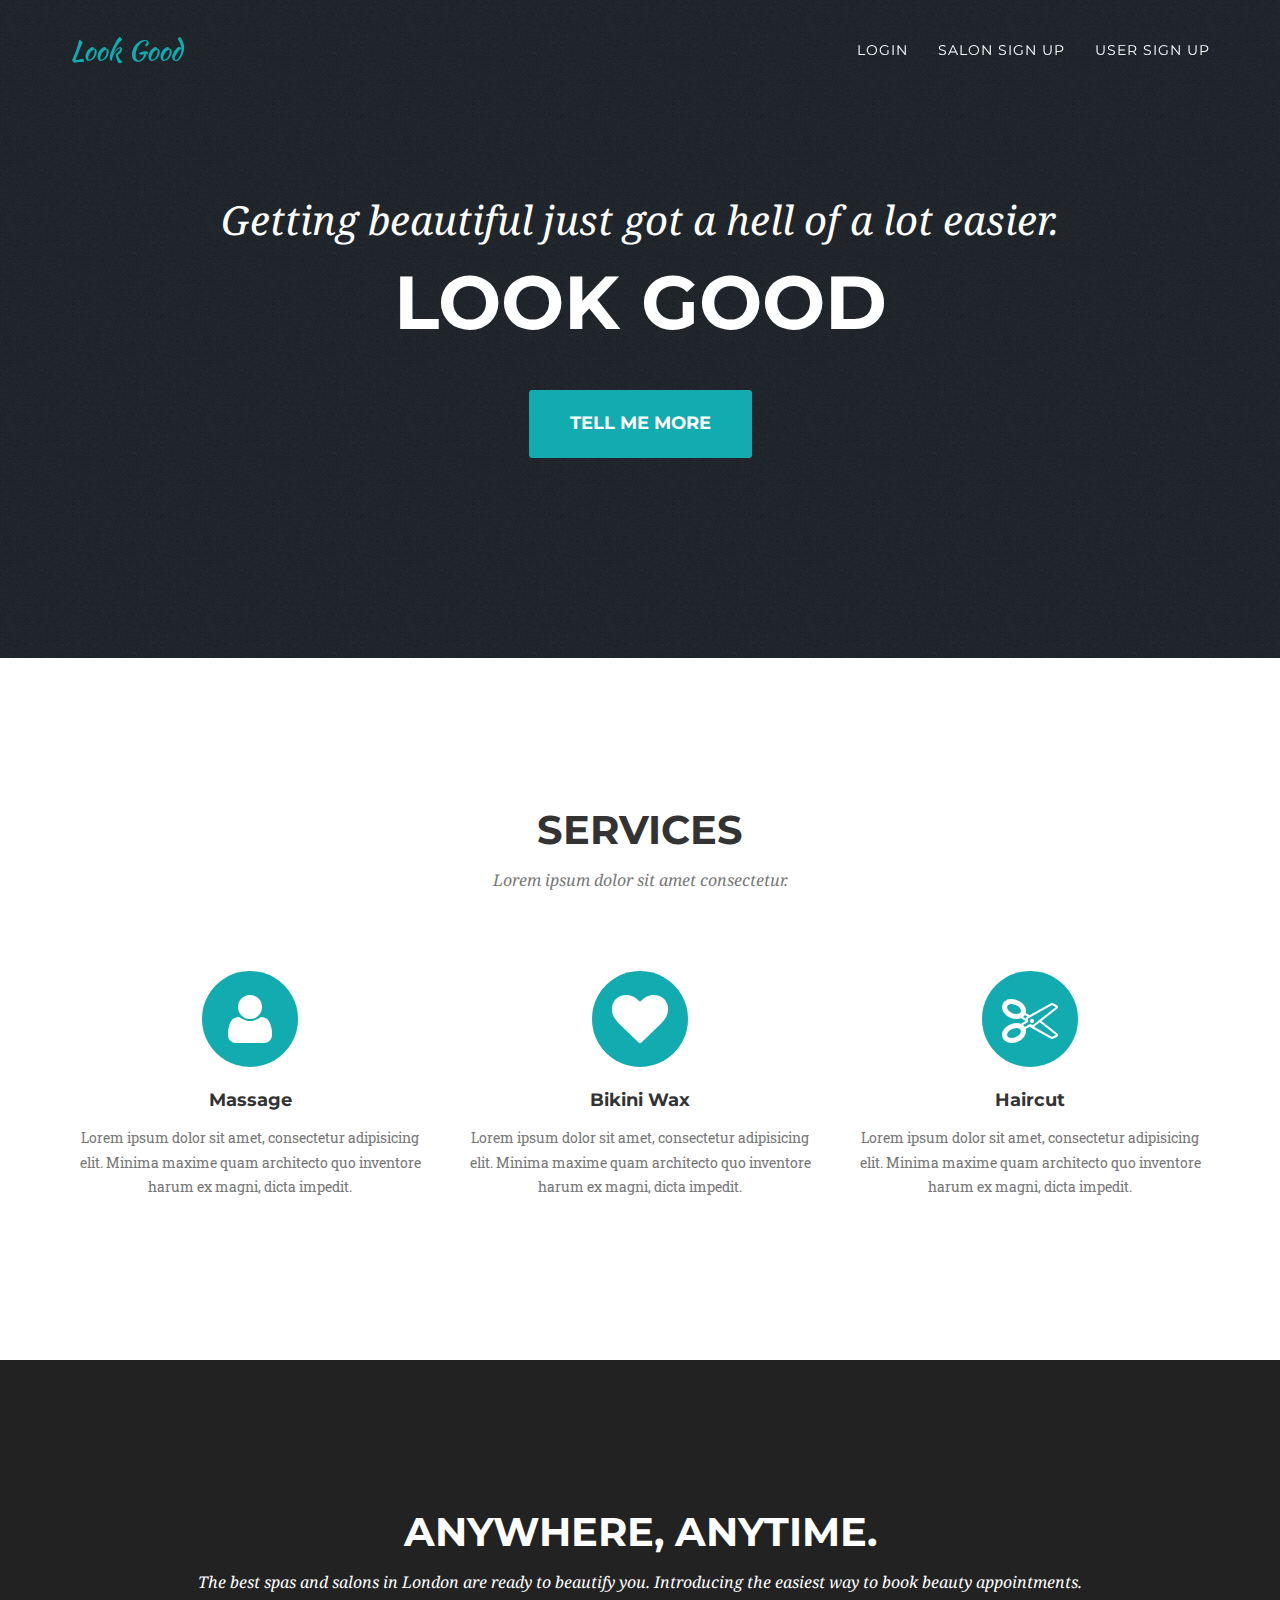
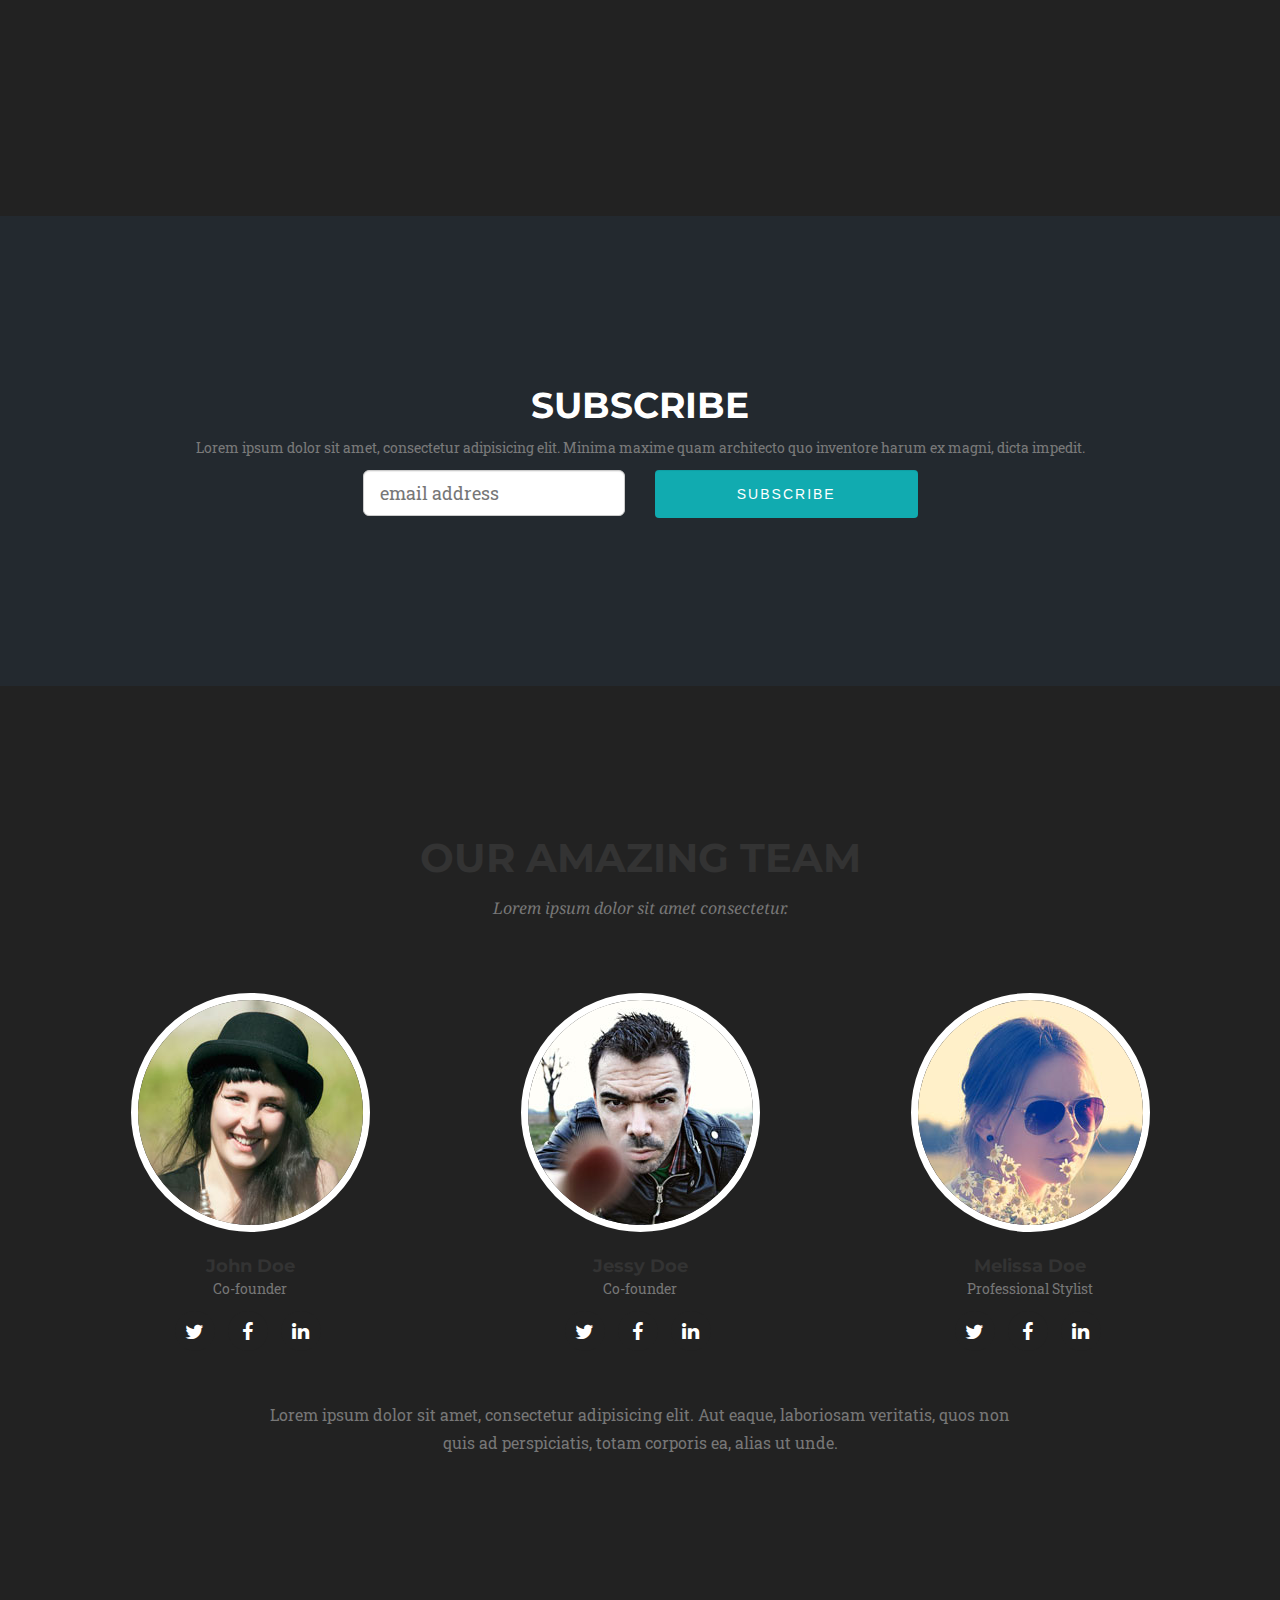
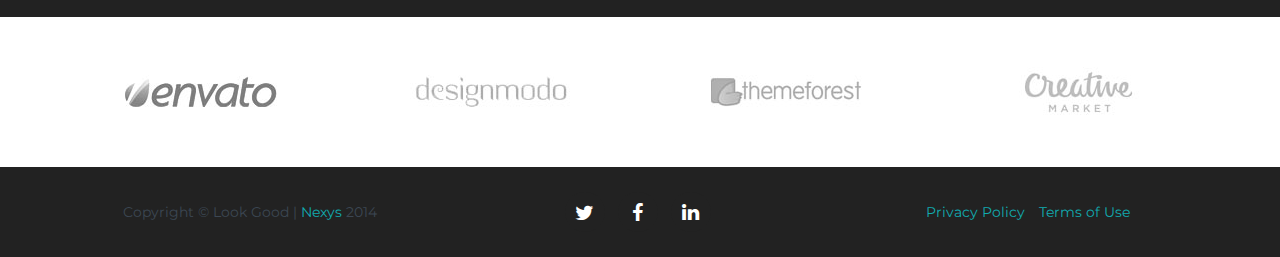
<file: index.html>
<!DOCTYPE html>
<html lang="en">

<head>

    <meta charset="utf-8">
    <meta http-equiv="X-UA-Compatible" content="IE=edge">
    <meta name="viewport" content="width=device-width, initial-scale=1">
    <meta name="description" content="">
    <meta name="author" content="">

    <title>Look Good</title>

    <!-- Bootstrap Core CSS -->
    <link href="css/bootstrap.min.css" rel="stylesheet">

    <!-- Custom CSS -->
    <link href="css/agency.css" rel="stylesheet">

    <!-- Custom Fonts -->
    <link href="font-awesome-4.1.0/css/font-awesome.min.css" rel="stylesheet" type="text/css">
    <link href="http://fonts.googleapis.com/css?family=Montserrat:400,700" rel="stylesheet" type="text/css">
    <link href='http://fonts.googleapis.com/css?family=Kaushan+Script' rel='stylesheet' type='text/css'>
    <link href='http://fonts.googleapis.com/css?family=Droid+Serif:400,700,400italic,700italic' rel='stylesheet' type='text/css'>
    <link href='http://fonts.googleapis.com/css?family=Roboto+Slab:400,100,300,700' rel='stylesheet' type='text/css'>

    <!-- HTML5 Shim and Respond.js IE8 support of HTML5 elements and media queries -->
    <!-- WARNING: Respond.js doesn't work if you view the page via file:// -->
    <!--[if lt IE 9]>
        <script src="https://oss.maxcdn.com/libs/html5shiv/3.7.0/html5shiv.js"></script>
        <script src="https://oss.maxcdn.com/libs/respond.js/1.4.2/respond.min.js"></script>
    <![endif]-->

</head>

<body id="page-top" class="index">

    <!-- Navigation -->
    <nav class="navbar navbar-default navbar-fixed-top">
        <div class="container">
            <!-- Brand and toggle get grouped for better mobile display -->
            <div class="navbar-header page-scroll">
                <button type="button" class="navbar-toggle" data-toggle="collapse" data-target="#bs-example-navbar-collapse-1">
                    <span class="sr-only">Toggle navigation</span>
                    <span class="icon-bar"></span>
                    <span class="icon-bar"></span>
                    <span class="icon-bar"></span>
                </button>
                <a class="navbar-brand page-scroll" href="#page-top">Look Good</a>
            </div>

            <!-- Collect the nav links, forms, and other content for toggling -->
            <div class="collapse navbar-collapse" id="bs-example-navbar-collapse-1">
                <ul class="nav navbar-nav navbar-right">
                    <li class="hidden">
                        <a href="#page-top"></a>
                    </li>
                    <li>
                        <a data-toggle="modal" href="#" data-target="#loginModal">Login</a>
                    </li>
                    <li>
                        <a data-toggle="modal" href="#" data-target="#formModal">Salon Sign Up</a>
                    </li>
                    
                    <li>
                        <a class="page-scroll" href="#subscribe">User Sign Up</a>
                    </li>
                </ul>
            </div>
            <!-- /.navbar-collapse -->
        </div>
        <!-- /.container-fluid -->
    </nav>

    <!-- Header -->
    <header id="hero">
        <div class="container">
            <div class="intro-text">
                <div class="intro-lead-in">
Getting beautiful just got a hell of a lot easier.</div>
                <div class="intro-heading">Look Good</div>
                <a href="#services" class="page-scroll btn btn-xl">Tell Me More</a>
            </div>
        </div>
    </header>

    <!-- Services Section -->
    <section id="services">
        <div class="container">
            <div class="row">
                <div class="col-lg-12 text-center">
                    <h2 class="section-heading">Services</h2>
                    <h3 class="section-subheading text-muted">Lorem ipsum dolor sit amet consectetur.</h3>
                </div>
            </div>
            <div class="row text-center">
                <div class="col-md-4">
                    <span class="fa-stack fa-4x">
                        <i class="fa fa-circle fa-stack-2x text-primary"></i>
                        <i class="fa fa-user fa-stack-1x fa-inverse"></i>
                    </span>
                    <h4 class="service-heading">Massage</h4>
                    <p class="text-muted">Lorem ipsum dolor sit amet, consectetur adipisicing elit. Minima maxime quam architecto quo inventore harum ex magni, dicta impedit.</p>
                </div>
                <div class="col-md-4">
                    <span class="fa-stack fa-4x">
                        <i class="fa fa-circle fa-stack-2x text-primary"></i>
                        <i class="fa fa-heart fa-stack-1x fa-inverse"></i>
                    </span>
                    <h4 class="service-heading">Bikini Wax</h4>
                    <p class="text-muted">Lorem ipsum dolor sit amet, consectetur adipisicing elit. Minima maxime quam architecto quo inventore harum ex magni, dicta impedit.</p>
                </div>
                <div class="col-md-4">
                    <span class="fa-stack fa-4x">
                        <i class="fa fa-circle fa-stack-2x text-primary"></i>
                        <i class="fa fa-scissors fa-stack-1x fa-inverse"></i>
                    </span>
                    <h4 class="service-heading">Haircut</h4>
                    <p class="text-muted">Lorem ipsum dolor sit amet, consectetur adipisicing elit. Minima maxime quam architecto quo inventore harum ex magni, dicta impedit.</p>
                </div>
            </div>
        </div>

    </section>


    <!-- About Section -->
    <section id="about">
        <div class="container">
            <div class="row">
                <div class="col-lg-12 text-center">
                    <h2 class="section-heading">Anywhere, Anytime.</h2>
                    <h3 class="section-subheading">The best spas and salons in London are ready to beautify you.
Introducing the easiest way to book beauty appointments.</h3>
                </div>
            </div>


        </div>
    </section>

       <!-- Subscribe
   ================================================== -->
   <section id="subscribe">
    <div class="container">

          <div class="row">
<div class="col-lg-12 text-center">
    <h1 class="subscribe-title">Subscribe</h1>
    <p class="subscribe-text">Lorem ipsum dolor sit amet, consectetur adipisicing elit. Minima maxime quam architecto quo inventore harum ex magni, dicta impedit.</p>
</div>

  <div class="col-lg-3 col-lg-offset-3">
    <input class="form-control input-lg" type="email" value="" name="EMAIL" class="email" id="mce-EMAIL" placeholder="email address" required>
  </div>
  <div class="col-lg-3">
    <input class="btn btn-default col-lg-2 form-control input-lg" type="submit" value="Subscribe" name="subscribe" id="mc-embedded-subscribe" class="button">
  </div>
</div>
</div>
   </section>  <!-- Subscribe Section End-->


    <!-- Team Section -->
    <section id="team" class="bg-light-gray">
        <div class="container">
            <div class="row">
                <div class="col-lg-12 text-center">
                    <h2 class="section-heading">Our Amazing Team</h2>
                    <h3 class="section-subheading text-muted">Lorem ipsum dolor sit amet consectetur.</h3>
                </div>
            </div>
            <div class="row">
                <div class="col-sm-4">
                    <div class="team-member">
                        <img src="img/team/1.jpg" class="img-responsive img-circle" alt="">
                        <h4>John Doe</h4>
                        <p class="text-muted">Co-founder</p>
                        <ul class="list-inline social-buttons">
                            <li><a href="#"><i class="fa fa-twitter"></i></a>
                            </li>
                            <li><a href="#"><i class="fa fa-facebook"></i></a>
                            </li>
                            <li><a href="#"><i class="fa fa-linkedin"></i></a>
                            </li>
                        </ul>
                    </div>
                </div>
                <div class="col-sm-4">
                    <div class="team-member">
                        <img src="img/team/2.jpg" class="img-responsive img-circle" alt="">
                        <h4>Jessy Doe</h4>
                        <p class="text-muted">Co-founder</p>
                        <ul class="list-inline social-buttons">
                            <li><a href="#"><i class="fa fa-twitter"></i></a>
                            </li>
                            <li><a href="#"><i class="fa fa-facebook"></i></a>
                            </li>
                            <li><a href="#"><i class="fa fa-linkedin"></i></a>
                            </li>
                        </ul>
                    </div>
                </div>
                <div class="col-sm-4">
                    <div class="team-member">
                        <img src="img/team/3.jpg" class="img-responsive img-circle" alt="">
                        <h4>Melissa Doe</h4>
                        <p class="text-muted">Professional Stylist</p>
                        <ul class="list-inline social-buttons">
                            <li><a href="#"><i class="fa fa-twitter"></i></a>
                            </li>
                            <li><a href="#"><i class="fa fa-facebook"></i></a>
                            </li>
                            <li><a href="#"><i class="fa fa-linkedin"></i></a>
                            </li>
                        </ul>
                    </div>
                </div>
            </div>
            <div class="row">
                <div class="col-lg-8 col-lg-offset-2 text-center">
                    <p class="large text-muted">Lorem ipsum dolor sit amet, consectetur adipisicing elit. Aut eaque, laboriosam veritatis, quos non quis ad perspiciatis, totam corporis ea, alias ut unde.</p>
                </div>
            </div>
        </div>
    </section>

    <!-- Clients Aside -->
    <aside class="clients">
        <div class="container">
            <div class="row">
                <div class="col-md-3 col-sm-6">
                    <a href="#">
                        <img src="img/logos/envato.jpg" class="img-responsive img-centered" alt="">
                    </a>
                </div>
                <div class="col-md-3 col-sm-6">
                    <a href="#">
                        <img src="img/logos/designmodo.jpg" class="img-responsive img-centered" alt="">
                    </a>
                </div>
                <div class="col-md-3 col-sm-6">
                    <a href="#">
                        <img src="img/logos/themeforest.jpg" class="img-responsive img-centered" alt="">
                    </a>
                </div>
                <div class="col-md-3 col-sm-6">
                    <a href="#">
                        <img src="img/logos/creative-market.jpg" class="img-responsive img-centered" alt="">
                    </a>
                </div>
            </div>
        </div>
    </aside>

    

    <footer>

        <div class="container">
            <div class="row">
                <div class="col-md-4">
                    <span class="copyright">Copyright &copy; Look Good | <a href="http://nexys.ch">Nexys</a> 2014</span>
                </div>
                <div class="col-md-4">
                    <ul class="list-inline social-buttons">
                        <li><a href="#"><i class="fa fa-twitter"></i></a>
                        </li>
                        <li><a href="#"><i class="fa fa-facebook"></i></a>
                        </li>
                        <li><a href="#"><i class="fa fa-linkedin"></i></a>
                        </li>
                    </ul>
                </div>
                <div class="col-md-4">
                    <ul class="list-inline quicklinks">
                        <li><a href="#">Privacy Policy</a>
                        </li>
                        <li><a href="#">Terms of Use</a>
                        </li>
                    </ul>
                </div>
            </div>
        </div>
    </footer>

    <!-- Portfolio Modals -->
    <!-- Use the modals below to showcase details about your portfolio projects! -->

    <!-- Subscribe modal -->
    <div class="portfolio-modal modal fade" id="formModal" tabindex="-1" role="dialog" aria-hidden="true">
        <div class="modal-content">
            <div class="close-modal" data-dismiss="modal">
                <div class="lr">
                    <div class="rl">
                    </div>
                </div>
            </div>
            <div class="container">
                <div class="row">
                    <div class="col-lg-8 col-lg-offset-2">
                        <div class="modal-body">
                            <!-- Project Details Go Here -->
                            <h2>Salon Signup</h2>
                            <p class="item-intro text-muted">Lorem ipsum dolor sit amet consectetur.</p>
                            <p>Lorem ipsum dolor sit amet, consectetur adipisicing elit. Est blanditiis dolorem culpa incidunt minus dignissimos deserunt repellat aperiam quasi sunt officia expedita beatae cupiditate, maiores repudiandae, nostrum, reiciendis facere nemo!</p>
                      

<form class="form-horizontal" role="form">
    
    <div class="form-group">
    <label for="inputEmail3" class="col-sm-2 control-label">Salon name</label>
    <div class="col-sm-10">
        <input type="email" class="form-control" id="inputEmail3" placeholder="Salon name">
    </div>
    </div>

    <div class="form-group">
    <label for="inputPassword3" class="col-sm-2 control-label">Description</label>
    <div class="col-sm-10">
        <textarea class="form-control" rows="3"></textarea>
    </div>
    </div>

    <div class="form-group">
    <label for="inputEmail3" class="col-sm-2 control-label">Available Treatments</label>
    <div class="col-sm-10">
        <select multiple class="form-control">
            <option>Wax</option>
            <option>Hair</option>
            <option>Nails</option>
            <option>...</option>
        </select>
    </div>
    </div>


    <div class="form-group">
    <label for="inputEmail3" class="col-sm-2 control-label">Email</label>
    <div class="col-sm-10">
        <input type="email" class="form-control" id="inputEmail3" placeholder="Email">
    </div>
    </div>

    <div class="form-group">
    <label for="inputPassword3" class="col-sm-2 control-label">Password</label>
    <div class="col-sm-10">
        <input type="password" class="form-control" id="inputPassword3" placeholder="Password">
    </div>
    </div>

    <div class="form-group">
    <label for="inputPassword3" class="col-sm-2 control-label">Repeat Password</label>
    <div class="col-sm-10">
        <input type="password" class="form-control" id="inputPassword3" placeholder="Password">
    </div>
    </div>

    <div class="form-group">
    <label for="inputEmail3" class="col-sm-2 control-label">Address</label>
    <div class="col-sm-10">
        <input type="email" class="form-control" id="inputEmail3" placeholder="Address">
    </div>
    </div>

    <div class="form-group">
    <label for="inputEmail3" class="col-sm-2 control-label">Postal Code</label>
    <div class="col-sm-10">
        <input type="text" class="form-control" id="inputEmail3" placeholder="Postal Code">
    </div>
    </div>

    <div class="form-group">
    <label for="inputPassword3" class="col-sm-2 control-label">Location</label>
    <div class="col-sm-10">
        <select id="disabledSelect" class="form-control">
            <option>London</option>
        </select>
    </div>
    </div>

</form>
                            
            <button type="submit" class="btn btn-primary">Subscribe</button>
            <button type="submit" class="btn btn-danger" data-dismiss="modal">Close</button>
                        </div>
                    </div>
                </div>
            </div>
        </div>
    </div>


    <!-- Subscribe modal -->
    <div class="portfolio-modal modal fade" id="loginModal" tabindex="-1" role="dialog" aria-hidden="true">
        <div class="modal-content">
            <div class="close-modal" data-dismiss="modal">
                <div class="lr">
                    <div class="rl">
                    </div>
                </div>
            </div>
            <div class="container">
                <div class="row">
                    <div class="col-lg-8 col-lg-offset-2">
                        <div class="modal-body">
                            <!-- Project Details Go Here -->
                            <h2>Salon Sign in</h2>
                            <p class="item-intro text-muted">Lorem ipsum dolor sit amet consectetur.</p>
                            <p>Lorem ipsum dolor sit amet, consectetur adipisicing elit. Est blanditiis dolorem culpa incidunt minus dignissimos deserunt repellat aperiam quasi sunt officia expedita beatae cupiditate, maiores repudiandae, nostrum, reiciendis facere nemo!</p>
                      

<form class="form-horizontal" role="form">


    <div class="form-group">
    <label for="inputEmail3" class="col-sm-2 control-label">Email</label>
    <div class="col-sm-10">
        <input type="email" class="form-control" id="inputEmail3" placeholder="Email">
    </div>
    </div>

    <div class="form-group">
    <label for="inputPassword3" class="col-sm-2 control-label">Password</label>
    <div class="col-sm-10">
        <input type="password" class="form-control" id="inputPassword3" placeholder="Password">
    </div>
    </div>



</form>
                            
            <button type="submit" class="btn btn-primary">Login</button>
            <button type="submit" class="btn btn-danger" data-dismiss="modal">Close</button>
                        </div>
                    </div>
                </div>
            </div>
        </div>
    </div>



    <!-- jQuery Version 1.11.0 -->
    <script src="js/jquery-1.11.0.js"></script>

    <!-- Bootstrap Core JavaScript -->
    <script src="js/bootstrap.min.js"></script>

    <!-- Plugin JavaScript -->
    <script src="js/jquery.easing.min.js"></script>
    <script src="js/classie.js"></script>
    <script src="js/cbpAnimatedHeader.js"></script>

    <!-- Contact Form JavaScript -->
    <script src="js/jqBootstrapValidation.js"></script>
    <script src="js/contact_me.js"></script>

    <!-- Custom Theme JavaScript -->
    <script src="js/agency.js"></script>

</body>

</html>
</file>
<file: css/agency.css>
/*!
 * Start Bootstrap - Agency Bootstrap Theme (http://startbootstrap.com)
 * Code licensed under the Apache License v2.0.
 * For details, see http://www.apache.org/licenses/LICENSE-2.0.
 */

body {
    overflow-x: hidden;
    font-family: "Roboto Slab","Helvetica Neue",Helvetica,Arial,sans-serif;
}

.text-muted {
    color: #777;
}

.text-primary {
    color: #11ABB0;
}

p {
    font-size: 14px;
    line-height: 1.75;
}

p.large {
    font-size: 16px;
}

a,
a:hover,
a:focus,
a:active,
a.active {
    outline: 0;
}

a {
    color: #11ABB0;
}

a:hover,
a:focus,
a:active,
a.active {
    color: #0A6567;
}

h1,
h2,
h3,
h4,
h5,
h6 {
    text-transform: uppercase;
    font-family: Montserrat,"Helvetica Neue",Helvetica,Arial,sans-serif;
    font-weight: 700;
}

.img-centered {
    margin: 0 auto;
}

.bg-light-gray {
    background-color: #f7f7f7;
}

.bg-darkest-gray {
    background-color: #222;
}

.btn-primary {
    border-color: #11ABB0;
    text-transform: uppercase;
    font-family: Montserrat,"Helvetica Neue",Helvetica,Arial,sans-serif;
    font-weight: 700;
    color: #fff;
    background-color: #11ABB0;
}

.btn-danger {
    text-transform: uppercase;
    font-family: Montserrat,"Helvetica Neue",Helvetica,Arial,sans-serif;
    font-weight: 700;
}

.btn-primary:hover,
.btn-primary:focus,
.btn-primary:active,
.btn-primary.active,
.open .dropdown-toggle.btn-primary {
    border-color: #0A6568;
    color: #fff;
    background-color: #0A6567;
}

.btn-primary:active,
.btn-primary.active,
.open .dropdown-toggle.btn-primary {
    background-image: none;
}

.btn-primary.disabled,
.btn-primary[disabled],
fieldset[disabled] .btn-primary,
.btn-primary.disabled:hover,
.btn-primary[disabled]:hover,
fieldset[disabled] .btn-primary:hover,
.btn-primary.disabled:focus,
.btn-primary[disabled]:focus,
fieldset[disabled] .btn-primary:focus,
.btn-primary.disabled:active,
.btn-primary[disabled]:active,
fieldset[disabled] .btn-primary:active,
.btn-primary.disabled.active,
.btn-primary[disabled].active,
fieldset[disabled] .btn-primary.active {
    border-color: #11ABB0;
    background-color: #11ABB0;
}

.btn-primary .badge {
    color: #11ABB0;
    background-color: #fff;
}

.btn-xl {
    padding: 20px 40px;
    border-color: #11ABB0;
    border-radius: 3px;
    text-transform: uppercase;
    font-family: Montserrat,"Helvetica Neue",Helvetica,Arial,sans-serif;
    font-size: 18px;
    font-weight: 700;
    color: #fff;
    background-color: #11ABB0;
}

.btn-xl:hover,
.btn-xl:focus,
.btn-xl:active,
.btn-xl.active,
.open .dropdown-toggle.btn-xl {
    border-color: #0A6568;
    color: #fff;
    background-color: #0A6567;
}

.btn-xl:active,
.btn-xl.active,
.open .dropdown-toggle.btn-xl {
    background-image: none;
}

.btn-xl.disabled,
.btn-xl[disabled],
fieldset[disabled] .btn-xl,
.btn-xl.disabled:hover,
.btn-xl[disabled]:hover,
fieldset[disabled] .btn-xl:hover,
.btn-xl.disabled:focus,
.btn-xl[disabled]:focus,
fieldset[disabled] .btn-xl:focus,
.btn-xl.disabled:active,
.btn-xl[disabled]:active,
fieldset[disabled] .btn-xl:active,
.btn-xl.disabled.active,
.btn-xl[disabled].active,
fieldset[disabled] .btn-xl.active {
    border-color: #11ABB0;
    background-color: #11ABB0;
}

.btn-xl .badge {
    color: #11ABB0;
    background-color: #fff;
}

.navbar-default {
    border-color: transparent;
    background-color: #222;
}

.navbar-default .navbar-brand {
    font-family: "Kaushan Script","Helvetica Neue",Helvetica,Arial,cursive;
    color: #11ABB0;
}

.navbar-default .navbar-brand:hover,
.navbar-default .navbar-brand:focus,
.navbar-default .navbar-brand:active,
.navbar-default .navbar-brand.active {
    color: #0A6567;
}

.navbar-default .navbar-collapse {
    border-color: rgba(255,255,255,.02);
}

.navbar-default .navbar-toggle {
    border-color: #11ABB0;
    background-color: #11ABB0;
}

.navbar-default .navbar-toggle .icon-bar {
    background-color: #fff;
}

.navbar-default .navbar-toggle:hover,
.navbar-default .navbar-toggle:focus {
    background-color: #11ABB0;
}

.navbar-default .nav li a, .navbar-default .nav li button {
    text-transform: uppercase;
    font-family: Montserrat,"Helvetica Neue",Helvetica,Arial,sans-serif;
    font-weight: 400;
    letter-spacing: 1px;
    color: #fff;
}

.navbar-default .nav li a:hover,
.navbar-default .nav li a:focus {
    outline: 0;
    color: #11ABB0;
}

.navbar-default .navbar-nav>.active>a {
    border-radius: 0;
    color: #fff;
    background-color: #11ABB0;
}

.navbar-default .navbar-nav>.active>a:hover,
.navbar-default .navbar-nav>.active>a:focus,
.navbar-default .navbar-nav>.active>button:hover,
.navbar-default .navbar-nav>.active>button:focus {
    color: #fff;
    background-color: #0A6567;
}

@media(min-width:768px) {
    .navbar-default {
        padding: 25px 0;
        border: 0;
        background-color: transparent;
        -webkit-transition: padding .3s;
        -moz-transition: padding .3s;
        transition: padding .3s;
    }

    .navbar-default .navbar-brand {
        font-size: 2em;
        -webkit-transition: all .3s;
        -moz-transition: all .3s;
        transition: all .3s;
    }

    .navbar-default .navbar-nav>.active>a {
        border-radius: 3px;
    }

    .navbar-default.navbar-shrink {
        padding: 10px 0;
        background-color: #222;
    }

    .navbar-default.navbar-shrink .navbar-brand {
        font-size: 1.5em;
    }
}

header {
    text-align: center;
    color: #fff;
    background-position: center center;
    
    

    background-image: url('../img/hero-bg.png');
    background-attachment: fixed;
    background-repeat: repeat;


    //background-attachment: scroll;
    //background-image: url(../img/header-bg.jpg);
    //background-repeat: none;
}

header .intro-text {
    padding-top: 100px;
    padding-bottom: 50px;
}

header .intro-text .intro-lead-in {
    margin-bottom: 25px;
    font-family: "Droid Serif","Helvetica Neue",Helvetica,Arial,sans-serif;
    font-size: 22px;
    font-style: italic;
    line-height: 22px;
}

header .intro-text .intro-heading {
    margin-bottom: 25px;
    text-transform: uppercase;
    font-family: Montserrat,"Helvetica Neue",Helvetica,Arial,sans-serif;
    font-size: 50px;
    font-weight: 700;
    line-height: 50px;
}

@media(min-width:768px) {
    header .intro-text {
        padding-top: 200px;
        padding-bottom: 200px;
    }

    header .intro-text .intro-lead-in {
        margin-bottom: 25px;
        font-family: "Droid Serif","Helvetica Neue",Helvetica,Arial,sans-serif;
        font-size: 40px;
        font-style: italic;
        line-height: 40px;
    }

    header .intro-text .intro-heading {
        margin-bottom: 50px;
        text-transform: uppercase;
        font-family: Montserrat,"Helvetica Neue",Helvetica,Arial,sans-serif;
        font-size: 75px;
        font-weight: 700;
        line-height: 75px;
    }
}

section {
    padding: 100px 0;
}

section h2.section-heading {
    margin-top: 0;
    margin-bottom: 15px;
    font-size: 40px;
}

section h3.section-subheading {
    margin-bottom: 75px;
    text-transform: none;
    font-family: "Droid Serif","Helvetica Neue",Helvetica,Arial,sans-serif;
    font-size: 16px;
    font-style: italic;
    font-weight: 400;
}

@media(min-width:768px) {
    section {
        padding: 150px 0;
    }
}

.service-heading {
    margin: 15px 0;
    text-transform: none;
}

#portfolio .portfolio-item {
    right: 0;
    margin: 0 0 15px;
}

#portfolio .portfolio-item .portfolio-link {
    display: block;
    position: relative;
    margin: 0 auto;
    max-width: 400px;
}

#portfolio .portfolio-item .portfolio-link .portfolio-hover {
    position: absolute;
    width: 100%;
    height: 100%;
    opacity: 0;
    background: rgba(254,209,54,.9);
    -webkit-transition: all ease .5s;
    -moz-transition: all ease .5s;
    transition: all ease .5s;
}

#portfolio .portfolio-item .portfolio-link .portfolio-hover:hover {
    opacity: 1;
}

#portfolio .portfolio-item .portfolio-link .portfolio-hover .portfolio-hover-content {
    position: absolute;
    top: 50%;
    width: 100%;
    height: 20px;
    margin-top: -12px;
    text-align: center;
    font-size: 20px;
    color: #fff;
}

#portfolio .portfolio-item .portfolio-link .portfolio-hover .portfolio-hover-content i {
    margin-top: -12px;
}

#portfolio .portfolio-item .portfolio-link .portfolio-hover .portfolio-hover-content h3,
#portfolio .portfolio-item .portfolio-link .portfolio-hover .portfolio-hover-content h4 {
    margin: 0;
}

#portfolio .portfolio-item .portfolio-caption {
    margin: 0 auto;
    padding: 25px;
    max-width: 400px;
    text-align: center;
    background-color: #fff;
}

#portfolio .portfolio-item .portfolio-caption h4 {
    margin: 0;
    text-transform: none;
}

#portfolio .portfolio-item .portfolio-caption p {
    margin: 0;
    font-family: "Droid Serif","Helvetica Neue",Helvetica,Arial,sans-serif;
    font-size: 16px;
    font-style: italic;
}

#portfolio * {
    z-index: 2;
}

@media(min-width:767px) {
    #portfolio .portfolio-item {
        margin: 0 0 30px;
    }
}

.timeline {
    position: relative;
    padding: 0;
    list-style: none;
}

.timeline:before {
    content: "";
    position: absolute;
    top: 0;
    bottom: 0;
    left: 40px;
    width: 2px;
    margin-left: -1.5px;
    background-color: #f1f1f1;
}

.timeline>li {
    position: relative;
    margin-bottom: 50px;
    min-height: 50px;
}

.timeline>li:before,
.timeline>li:after {
    content: " ";
    display: table;
}

.timeline>li:after {
    clear: both;
}

.timeline>li .timeline-panel {
    float: right;
    position: relative;
    width: 100%;
    padding: 0 20px 0 100px;
    text-align: left;
}

.timeline>li .timeline-panel:before {
    right: auto;
    left: -15px;
    border-right-width: 15px;
    border-left-width: 0;
}

.timeline>li .timeline-panel:after {
    right: auto;
    left: -14px;
    border-right-width: 14px;
    border-left-width: 0;
}

.timeline>li .timeline-image {
    z-index: 100;
    position: absolute;
    left: 0;
    width: 80px;
    height: 80px;
    margin-left: 0;
    border: 7px solid #f1f1f1;
    border-radius: 100%;
    text-align: center;
    color: #fff;
    background-color: #11ABB0;
}

.timeline>li .timeline-image h4 {
    margin-top: 12px;
    font-size: 10px;
    line-height: 14px;
}

.timeline>li.timeline-inverted>.timeline-panel {
    float: right;
    padding: 0 20px 0 100px;
    text-align: left;
}

.timeline>li.timeline-inverted>.timeline-panel:before {
    right: auto;
    left: -15px;
    border-right-width: 15px;
    border-left-width: 0;
}

.timeline>li.timeline-inverted>.timeline-panel:after {
    right: auto;
    left: -14px;
    border-right-width: 14px;
    border-left-width: 0;
}

.timeline>li:last-child {
    margin-bottom: 0;
}

.timeline .timeline-heading h4 {
    margin-top: 0;
    color: inherit;
}

.timeline .timeline-heading h4.subheading {
    text-transform: none;
}

.timeline .timeline-body>p,
.timeline .timeline-body>ul {
    margin-bottom: 0;
}

@media(min-width:768px) {
    .timeline:before {
        left: 50%;
    }

    .timeline>li {
        margin-bottom: 100px;
        min-height: 100px;
    }

    .timeline>li .timeline-panel {
        float: left;
        width: 41%;
        padding: 0 20px 20px 30px;
        text-align: right;
    }

    .timeline>li .timeline-image {
        left: 50%;
        width: 100px;
        height: 100px;
        margin-left: -50px;
    }

    .timeline>li .timeline-image h4 {
        margin-top: 16px;
        font-size: 13px;
        line-height: 18px;
    }

    .timeline>li.timeline-inverted>.timeline-panel {
        float: right;
        padding: 0 30px 20px 20px;
        text-align: left;
    }
}

@media(min-width:992px) {
    .timeline>li {
        min-height: 150px;
    }

    .timeline>li .timeline-panel {
        padding: 0 20px 20px;
    }

    .timeline>li .timeline-image {
        width: 150px;
        height: 150px;
        margin-left: -75px;
    }

    .timeline>li .timeline-image h4 {
        margin-top: 30px;
        font-size: 18px;
        line-height: 26px;
    }

    .timeline>li.timeline-inverted>.timeline-panel {
        padding: 0 20px 20px;
    }
}

@media(min-width:1200px) {
    .timeline>li {
        min-height: 170px;
    }

    .timeline>li .timeline-panel {
        padding: 0 20px 20px 100px;
    }

    .timeline>li .timeline-image {
        width: 170px;
        height: 170px;
        margin-left: -85px;
    }

    .timeline>li .timeline-image h4 {
        margin-top: 40px;
    }

    .timeline>li.timeline-inverted>.timeline-panel {
        padding: 0 100px 20px 20px;
    }
}

.team-member {
    margin-bottom: 50px;
    text-align: center;
}

.team-member img {
    margin: 0 auto;
    border: 7px solid #fff;
}

.team-member h4 {
    margin-top: 25px;
    margin-bottom: 0;
    text-transform: none;
}

.team-member p {
    margin-top: 0;
}

aside.clients img {
    margin: 50px auto;
}

section#cal{
    padding-top:0px;
}

section#profile{
    background-image: url('../img/grey.png');
    background-attachment: fixed;
    background-repeat: repeat;
}

section#search{
    background-image: url('../img/cream_dust.png');
    background-attachment: fixed;
    background-repeat: repeat;
}

section#team {
    background-color: #222;

    background-image: url('../img/grey.png');
    background-attachment: fixed;
    background-repeat: repeat;

    /*background-image: url(../img/london3.jpg);
    background-size: 1000px;
    background-position: center;
    background-repeat: no-repeat;*/
}


section#subscribe {
    background-color: #23292F;
    color: #ffffff;
}

.subscribe-title{

}

section#subscribe p{
    color: inherit;
    color: #7A7A7A;
}

section#subscribe input[type="submit"] {
    font: 14px/24px 'montserrat-bold', sans-serif;
    background: #11ABB0;
    color: #fff;
    display: inline-block;
    text-decoration: none;
    letter-spacing: 0;
    padding: 12px 20px;
    margin-bottom: 18px;
    border: none;
    cursor: pointer;
    height: auto;
    text-transform: uppercase;
    letter-spacing: 2px;
    opacity: 1;
}

section#subscribe input[type="submit"]:hover {
    opacity:.4;
}

section#about {
    background-color: #222;
    background-image: url('../img/escheresque.png');
    background-attachment: fixed;
    background-repeat: repeat;
    color: #ffffff;

    /*background-image: url(../img/london3.jpg);
    background-size: 1000px;
    background-position: center;
    background-repeat: no-repeat;*/
}

section#contact {
    background-color: #222;
    background-image: url(../img/map-image.png);
    background-position: center;
    background-repeat: no-repeat;
}

section#contact .section-heading {
    color: #fff;
}

section#contact .form-group {
    margin-bottom: 25px;
}

section#contact .form-group input,
section#contact .form-group textarea {
    padding: 20px;
}

section#contact .form-group input.form-control {
    height: auto;
}

section#contact .form-group textarea.form-control {
    height: 236px;
}

section#contact .form-control:focus {
    border-color: #11ABB0;
    box-shadow: none;
}

section#contact::-webkit-input-placeholder {
    text-transform: uppercase;
    font-family: Montserrat,"Helvetica Neue",Helvetica,Arial,sans-serif;
    font-weight: 700;
    color: #bbb;
}

section#contact:-moz-placeholder {
    text-transform: uppercase;
    font-family: Montserrat,"Helvetica Neue",Helvetica,Arial,sans-serif;
    font-weight: 700;
    color: #bbb;
}

section#contact::-moz-placeholder {
    text-transform: uppercase;
    font-family: Montserrat,"Helvetica Neue",Helvetica,Arial,sans-serif;
    font-weight: 700;
    color: #bbb;
}

section#contact:-ms-input-placeholder {
    text-transform: uppercase;
    font-family: Montserrat,"Helvetica Neue",Helvetica,Arial,sans-serif;
    font-weight: 700;
    color: #bbb;
}

section#contact .text-danger {
    color: #e74c3c;
}

footer {
    background-color: #222222;
    color: #3c4753;
    background-position: center;
    background-repeat: no-repeat;
    padding: 25px 0;
    text-align: center;
}

footer span.copyright {
    text-transform: uppercase;
    text-transform: none;
    font-family: Montserrat,"Helvetica Neue",Helvetica,Arial,sans-serif;
    line-height: 40px;
}

footer ul.quicklinks {
    margin-bottom: 0;
    text-transform: uppercase;
    text-transform: none;
    font-family: Montserrat,"Helvetica Neue",Helvetica,Arial,sans-serif;
    line-height: 40px;
}

ul.social-buttons {
    margin-bottom: 0;
}

ul.social-buttons li a {
    display: block;
    width: 40px;
    height: 40px;
    border-radius: 100%;
    font-size: 20px;
    line-height: 40px;
    outline: 0;
    color: #fff;
    background-color: #222;
    -webkit-transition: all .3s;
    -moz-transition: all .3s;
    transition: all .3s;
}

ul.social-buttons li a:hover,
ul.social-buttons li a:focus,
ul.social-buttons li a:active {
    background-color: #11ABB0;
}

.btn:focus,
.btn:active,
.btn.active,
.btn:active:focus {
    outline: 0;
}

.portfolio-modal .modal-content {
    padding: 100px 0;
    min-height: 100%;
    border: 0;
    border-radius: 0;
    text-align: center;
    background-clip: border-box;
    -webkit-box-shadow: none;
    box-shadow: none;
}

.portfolio-modal .modal-content h2 {
    margin-bottom: 15px;
    font-size: 3em;
}

.portfolio-modal .modal-content p {
    margin-bottom: 30px;
}

.portfolio-modal .modal-content p.item-intro {
    margin: 20px 0 30px;
    font-family: "Droid Serif","Helvetica Neue",Helvetica,Arial,sans-serif;
    font-size: 16px;
    font-style: italic;
}

.portfolio-modal .modal-content ul.list-inline {
    margin-top: 0;
    margin-bottom: 30px;
}

.portfolio-modal .modal-content img {
    margin-bottom: 30px;
}

.portfolio-modal .close-modal {
    position: absolute;
    top: 25px;
    right: 25px;
    width: 75px;
    height: 75px;
    background-color: transparent;
    cursor: pointer;
}

.portfolio-modal .close-modal:hover {
    opacity: .3;
}

.portfolio-modal .close-modal .lr {
    z-index: 1051;
    width: 1px;
    height: 75px;
    margin-left: 35px;
    background-color: #222;
    -webkit-transform: rotate(45deg);
    -ms-transform: rotate(45deg);
    transform: rotate(45deg);
}

.portfolio-modal .close-modal .lr .rl {
    z-index: 1052;
    width: 1px;
    height: 75px;
    background-color: #222;
    -webkit-transform: rotate(90deg);
    -ms-transform: rotate(90deg);
    transform: rotate(90deg);
}

::-moz-selection {
    text-shadow: none;
    background: #11ABB0;
}

::selection {
    text-shadow: none;
    background: #11ABB0;
}

img::selection {
    background: 0 0;
}

img::-moz-selection {
    background: 0 0;
}

body {
    webkit-tap-highlight-color: #11ABB0;
}

/* Go To Top Button */
#go-top {
    position: relative;
    top: -24px;
   left: 50%;
   margin-left: -30px;
   text-align: center;
   z-index: 889;
}
#go-top a {
    text-decoration: none;
    border: 0 none;
    display: block;
    width: 60px;
    height: 60px;
    background: #525252;

    -webkit-transition: all 0.2s ease-in-out;
   -moz-transition: all 0.2s ease-in-out;
   -o-transition: all 0.2s ease-in-out;
   -ms-transition: all 0.2s ease-in-out;
   transition: all 0.2s ease-in-out;

   color: #fff;
   font-size: 21px;
   line-height: 60px;
    border-radius: 100%;
}
#go-top a:hover { background: #0F9095; }

@import "http://fonts.googleapis.com/css?family=Roboto:300,400,500,700";

.container { margin-top: 0px; }
.mb20 { margin-bottom: 20px; } 

hgroup { padding-left: 15px; border-bottom: 1px solid #ccc; }
hgroup h1 { font: 500 normal 1.625em "Roboto",Arial,Verdana,sans-serif; color: #2a3644; margin-top: 0; line-height: 1.15; }
hgroup h2.lead { font: normal normal 1.125em "Roboto",Arial,Verdana,sans-serif; color: #2a3644; margin: 0; padding-bottom: 10px; }

.search-result .thumbnail { border-radius: 0 !important; }
.search-result:first-child { margin-top: 0 !important; }
.search-result { margin-top: 20px; }
.search-result .col-md-2 { border-right: 1px dotted #ccc; min-height: 140px; }
.search-result ul { padding-left: 0 !important; list-style: none;  }
.search-result ul li { font: 400 normal .85em "Roboto",Arial,Verdana,sans-serif;  line-height: 30px; }
.search-result ul li i { padding-right: 5px; }
.search-result .col-md-7 { position: relative; }
.search-result h3 { font: 500 normal 1.375em "Roboto",Arial,Verdana,sans-serif; margin-top: 0 !important; margin-bottom: 10px !important; }
.search-result h3 > a, .search-result i { color: #248dc1 !important; }
.search-result p { font: normal normal 1.125em "Roboto",Arial,Verdana,sans-serif; } 
.search-result span.plus { position: absolute; right: 0; top: 126px; }
.search-result span.plus a { background-color: #248dc1; padding: 5px 5px 3px 5px; }
.search-result span.plus a:hover { background-color: #414141; }
.search-result span.plus a i { color: #fff !important; }
.search-result span.border { display: block; width: 97%; margin: 0 15px; border-bottom: 1px dotted #ccc; }

div.search-results section{
    padding-top:0px;
}
</file>
